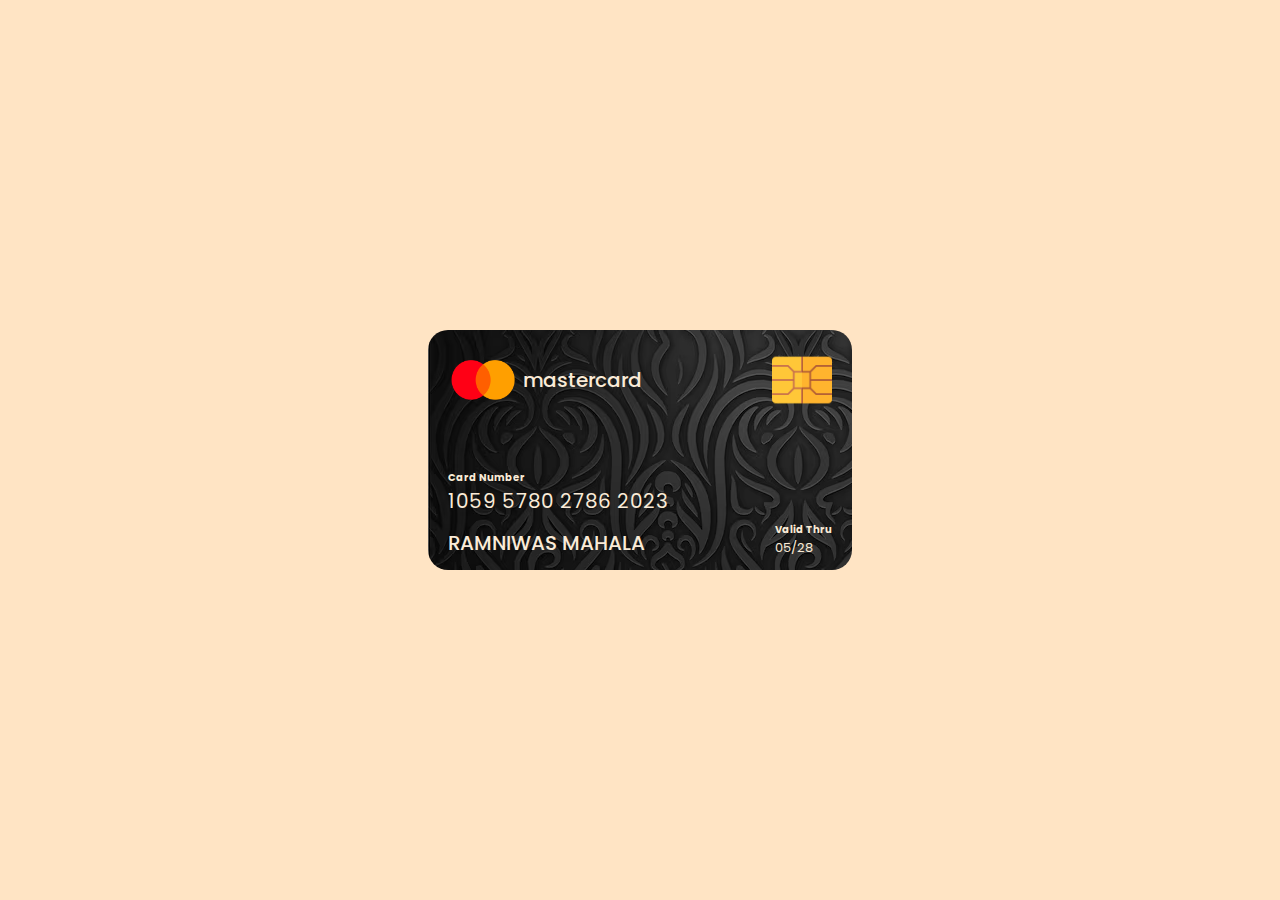
<file: Credit_Card/index.html>
<!DOCTYPE html>
<html lang="en">
<head>
    <meta charset="UTF-8">
    <meta http-equiv="X-UA-Compatible" content="IE=edge">
    <meta name="viewport" content="width=device-width, initial-scale=1.0">
    <title>Credit_Card</title>
    <link rel="stylesheet" href="style.css">
</head>
<body>
    <div class="container">
        <div class="heading">
            <span class="logo">
                
                <img src="images/Mastercard_logo.png" alt="">
                 <h4>mastercard</h4>
            </span>
            <img class="chip" src="images/chip.png">
        </div>
        <div class="card_details">
            <div class="card_number">
                <h5>Card Number</h5>
                <h4 class="number">1059 5780 2786 2023</h4>
                <h4 class="name">RAMNIWAS MAHALA</h4>
            </div>
            <div class="valid_date">
                <h5>Valid Thru</h6>
                <h4>05/28</h5>
            </div>
        </div>
    </div>
</body>
</html>
</file>
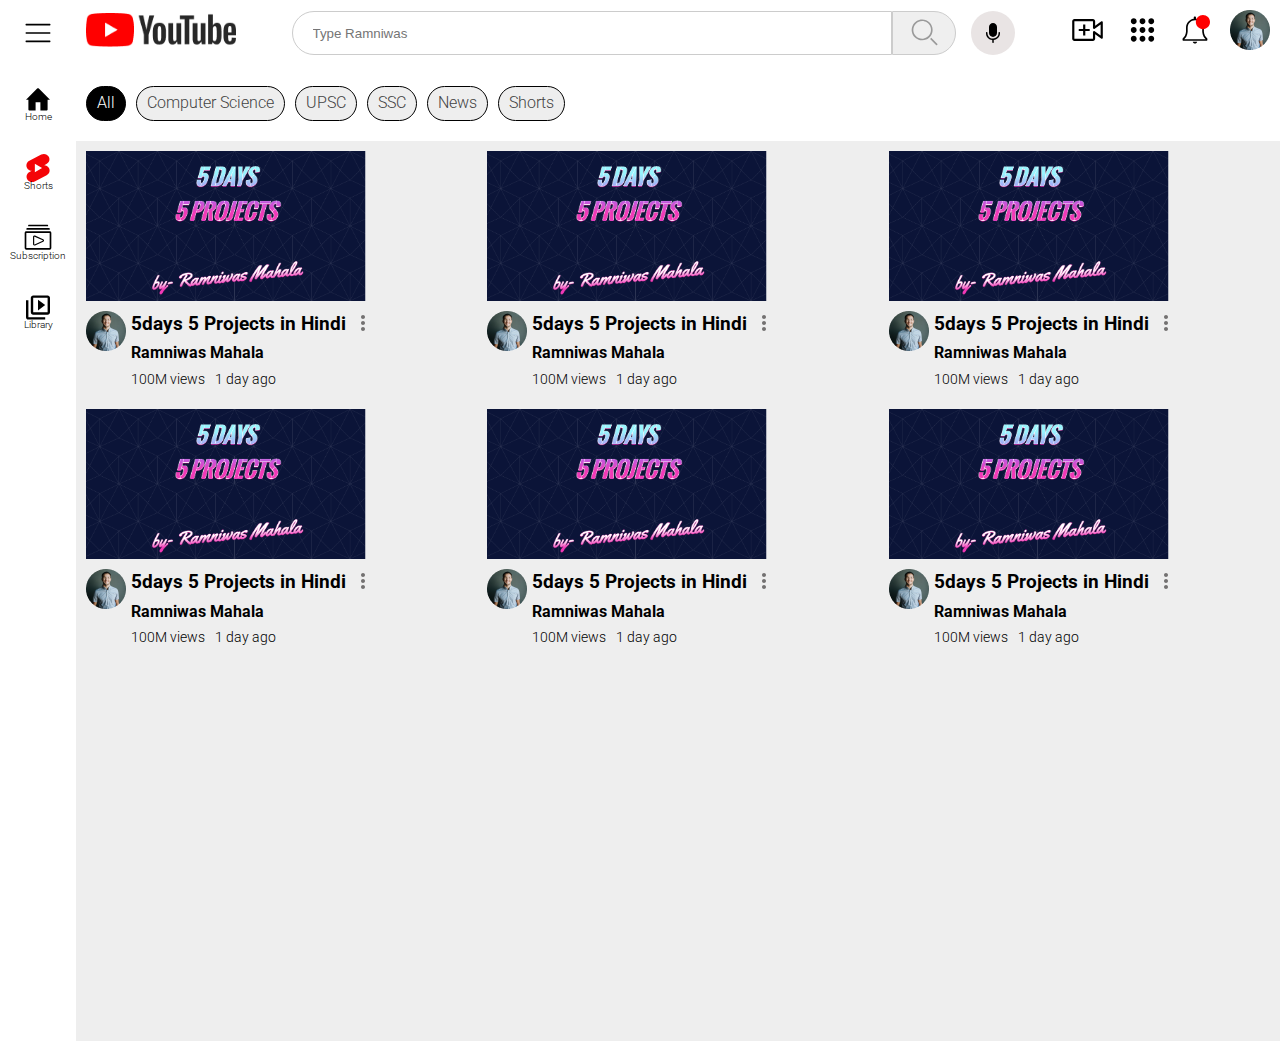
<file: Youtube CSS/index.html>
<!DOCTYPE html>
<html lang="en">
<head>
    <meta charset="UTF-8">
    <meta http-equiv="X-UA-Compatible" content="IE=edge">
    <meta name="viewport" content="width=device-width, initial-scale=1.0">
    <title>YouTube Clone using CSS</title>
    <link rel="stylesheet" href="style.css">
</head>
<body>
    <div class="container">
      
        <aside>
            <div class="bars">
                <img src="icons/bars.svg" alt="bars">
            </div>
            <div class="side-icons">
                <i>
                    <img src="icons/home.svg" alt="home">
                </i>
                <p>Home</p>
            </div>
        
            <div class="side-icons">
                <i>
                    <img src="icons/shorts.svg" alt="home">
                </i>
                <p>Shorts</p>
            </div>
        
            <div class="side-icons">
                <i>
                    <img src="icons/video-gallary.svg" alt="home">
                </i>
                <p>Subscription</p>
            </div>
        
            <div class="side-icons">
                <i>
                    <img src="icons/video-library.svg" alt="home">
                </i>
                <p>Library</p>
            </div>
        </aside>
        
       <div class="main-container">
        <header>
            <nav>
                <div class="logo">
                    <img src="images/youtube-logo-png.png" alt="Youtube logo">
                </div>
                <div class="center-nav">
                    <div class="search">
                        <input type="text" placeholder="Type Ramniwas">
                        <button>
                            <img src="icons/search.svg" alt="search">
                        </button>
                    </div>
                    <div class="mic">
                        <img src="icons/mic.svg" alt="mic">
                    </div>
        
                </div>
                <div class="side-nav">
                    <i>
                        <img src="icons/video-add.svg" alt="video-add">
                    </i>
                    <i>
                        <img src="icons/dot-grid.svg" alt="dot-grid">
                    </i>
                    <i>
                        <img src="icons/bell.svg" alt="bell">
                    </i>
                    <i>
                        <img src="images/avatar.png" alt="avatar">
                    </i>
                </div>
        
            </nav>
            <div class="tags">
                <div class="tag dark">All</div>
                <div class="tag light">Computer Science</div>
                <div class="tag light">UPSC</div>
                <div class="tag light">SSC</div>
                <div class="tag light">News</div>
                <div class="tag light">Shorts</div>
            </div>
        
        </header>
        <main>
            <div class="card-container">
                <div class="card">
                    <img src="images/thumbnail.png" alt="thumbnail" height="150px" width="280px">

                    <div class="avatar-content">
                        <div class="avatar">
                            <img src="images/avatar.png" alt="avatar">
                        </div>
                        <div class="content">
                            <h3>5days 5 Projects in Hindi</h3>
                            <p class="channel-name">
                                Ramniwas Mahala
                            </p>
                            <div class="content-status">
                                <p>100M views</p>
                                <p>1 day ago</p>
                            </div>
                        </div>
                        <div class="dots">
                            <img src="icons/dots.svg" alt="dot">
                        </div>
                    </div>
                </div>



                <div class="card">
                    <img src="images/thumbnail.png" alt="thumbnail" height="150px" width="280px">
                
                    <div class="avatar-content">
                        <div class="avatar">
                            <img src="images/avatar.png" alt="avatar">
                        </div>
                        <div class="content">
                            <h3>5days 5 Projects in Hindi</h3>
                            <p class="channel-name">
                                Ramniwas Mahala
                            </p>
                            <div class="content-status">
                                <p>100M views</p>
                                <p>1 day ago</p>
                            </div>
                        </div>
                        <div class="dots">
                            <img src="icons/dots.svg" alt="dot">
                        </div>
                    </div>
                </div>



                <div class="card">
                    <img src="images/thumbnail.png" alt="thumbnail" height="150px" width="280px">
                
                    <div class="avatar-content">
                        <div class="avatar">
                            <img src="images/avatar.png" alt="avatar">
                        </div>
                        <div class="content">
                            <h3>5days 5 Projects in Hindi</h3>
                            <p class="channel-name">
                                Ramniwas Mahala
                            </p>
                            <div class="content-status">
                                <p>100M views</p>
                                <p>1 day ago</p>
                            </div>
                        </div>
                        <div class="dots">
                            <img src="icons/dots.svg" alt="dot">
                        </div>
                    </div>
                </div>



                <div class="card">
                    <img src="images/thumbnail.png" alt="thumbnail" height="150px" width="280px">
                
                    <div class="avatar-content">
                        <div class="avatar">
                            <img src="images/avatar.png" alt="avatar">
                        </div>
                        <div class="content">
                            <h3>5days 5 Projects in Hindi</h3>
                            <p class="channel-name">
                                Ramniwas Mahala
                            </p>
                            <div class="content-status">
                                <p>100M views</p>
                                <p>1 day ago</p>
                            </div>
                        </div>
                        <div class="dots">
                            <img src="icons/dots.svg" alt="dot">
                        </div>
                    </div>
                </div>




                <div class="card">
                    <img src="images/thumbnail.png" alt="thumbnail" height="150px" width="280px">
                
                    <div class="avatar-content">
                        <div class="avatar">
                            <img src="images/avatar.png" alt="avatar">
                        </div>
                        <div class="content">
                            <h3>5days 5 Projects in Hindi</h3>
                            <p class="channel-name">
                                Ramniwas Mahala
                            </p>
                            <div class="content-status">
                                <p>100M views</p>
                                <p>1 day ago</p>
                            </div>
                        </div>
                        <div class="dots">
                            <img src="icons/dots.svg" alt="dot">
                        </div>
                    </div>
                </div>






                <div class="card">
                    <img src="images/thumbnail.png" alt="thumbnail" height="150px" width="280px">
                
                    <div class="avatar-content">
                        <div class="avatar">
                            <img src="images/avatar.png" alt="avatar">
                        </div>
                        <div class="content">
                            <h3>5days 5 Projects in Hindi</h3>
                            <p class="channel-name">
                                Ramniwas Mahala
                            </p>
                            <div class="content-status">
                                <p>100M views</p>
                                <p>1 day ago</p>
                            </div>
                        </div>
                        <div class="dots">
                            <img src="icons/dots.svg" alt="dot">
                        </div>
                    </div>
                </div>
               

                
            </div>
        </main>
       </div>
    </div>

    
   
</body>
</html>
</file>
<file: Credit_Card/style.css>
@import url('https://fonts.googleapis.com/css2?family=Poppins:wght@200;400;500;700;800&display=swap');
*{
    margin: 0%;
    padding: 0%;
    font-family: 'Poppins', sans-serif;
    font-size: 10px;
  
}
body{
    background-color: bisque;
    display: flex;
    justify-content: center;
    align-items: center;
    height: 100vh;
    
}
.container{
    background-image: url("images/background.avif");
    
    padding: 2rem;
    border-radius: 2rem;
    /* max-width: 100vw; */
    width: 30vw;
    height: 20rem;
    min-width: 1rem;
   
  
}
.container .heading{
    display: flex;
    justify-content: space-between;
    align-items: center;
    
}
.container .heading .logo{
    display: flex;
    align-items: center;
    
}
h4{
    font-size: 2rem;
        font-weight: 500;
        color: antiquewhite;
}
h5{
    color: antiquewhite;
}
.heading .logo img{
    width: 7rem;
    min-width: 1rem;
    margin-right: 0.5rem;
}
.heading .chip{
    width: 6rem;
    min-width: 1rem;
    /* padding-right: 1rem; */
}

 .card_number .name{
    font-size: 2rem;
     font-weight: 500;
}

.container .card_details {
  display: flex;
  
  justify-content: space-between;
  align-items: flex-end;
  
  margin-top: 6rem; 
}

.container .card_details .valid_date h4{
    font-size: 1.3rem;
        font-weight: 400;
}
h4.number{
    letter-spacing: 0.1rem;
    font-weight: 400;
}
h4.name {
    margin-top: 1.2rem;
}
</file>
<file: Youtube CSS/style.css>
@import url("https://fonts.googleapis.com/css2?family=Roboto:ital,wght@0,100;0,300;0,500;0,700;0,900;1,100;1,300;1,400;1,500;1,700;1,900&display=swap");

* {
    margin: 0;
    padding: 0;
    box-sizing: border-box;
}

html,
body {
    font-family: "Roboto", sans-serif;
    font-weight: 300;
    line-height: 1.4;
}
nav{
    display: flex;
    justify-content: space-between;
    align-items: center;
    padding: 10px;
    
}
.logo img{
    width: 150px;
    height: auto;
}
.center-nav{
    display: flex;
}
.search{
    display: flex;
}
.search input{
    min-width: 600px;
    padding: 10px 20px;
    border: 0.5px solid #ccc;
    border-radius: 40px 0 0px 40px;
    cursor: pointer;
}
.search button{
      
        border: 0.5px solid #ccc;
        border-radius: 0 40px 40px 0;
        cursor: pointer;
        height: 44px;
        width: 64px;
        margin: 0;
}
.mic{
    padding: 10px;
    background-color: rgb(233, 228, 228);
    border-radius: 50%;
    display: grid;
    place-items: center;
    margin-left: 15px;
    cursor: pointer;
}
.side-nav{
    display: flex;
    align-items: center;
    justify-content: center;
    gap: 20px;
}
.tags{
    display: flex;
    padding: 20px 10px;
    gap: 10px;
}
.tag{
    padding: 5px 10px;
    border-radius: 20px;
    border: 1px solid black;

}
.dark{
    background-color: black;
    color: white;
}
.light{
    background: rgb(238, 238, 238);
    color: rgb(67, 67, 67);
}
.container {
    display: flex;
}
aside{
    padding: 10px;
    display: flex;
    flex-direction: column;
    align-items: center;
    gap: 30px;
}
.side-icons{
    display: flex;
    flex-direction: column;
    align-items: center;
    justify-content: center;
}
.side-icons img{
    width: 30px;
}
.side-icons p{
    font-size: 10px;
    margin-top: -10px;
}
.bars{
    margin-top: 8px;
}
.main-container{
    width: 100%;
}

main{
    min-height: 100vh;
    background-color: rgb(238, 238, 238);
}
.card-container {
    display: grid;
    grid-template-columns: repeat(auto-fit, minmax(320px, 1fr));
}

.card {
    padding: 10px;
    max-width: 320px;
    display: flex;
    flex-direction: column;
}

.avatar-content {
    padding-top: 10px;
    display: flex;
    gap: 5px;
}

.card h3 {
    font-size: 19px;
}

.content {
    display: flex;
    flex-direction: column;
    gap: 5px;
}

.channel-name {
    font-size: 16px;
    font-weight: bold;
}

.content-status {
    display: flex;
    font-size: 14px;
    gap: 10px}
</file>
